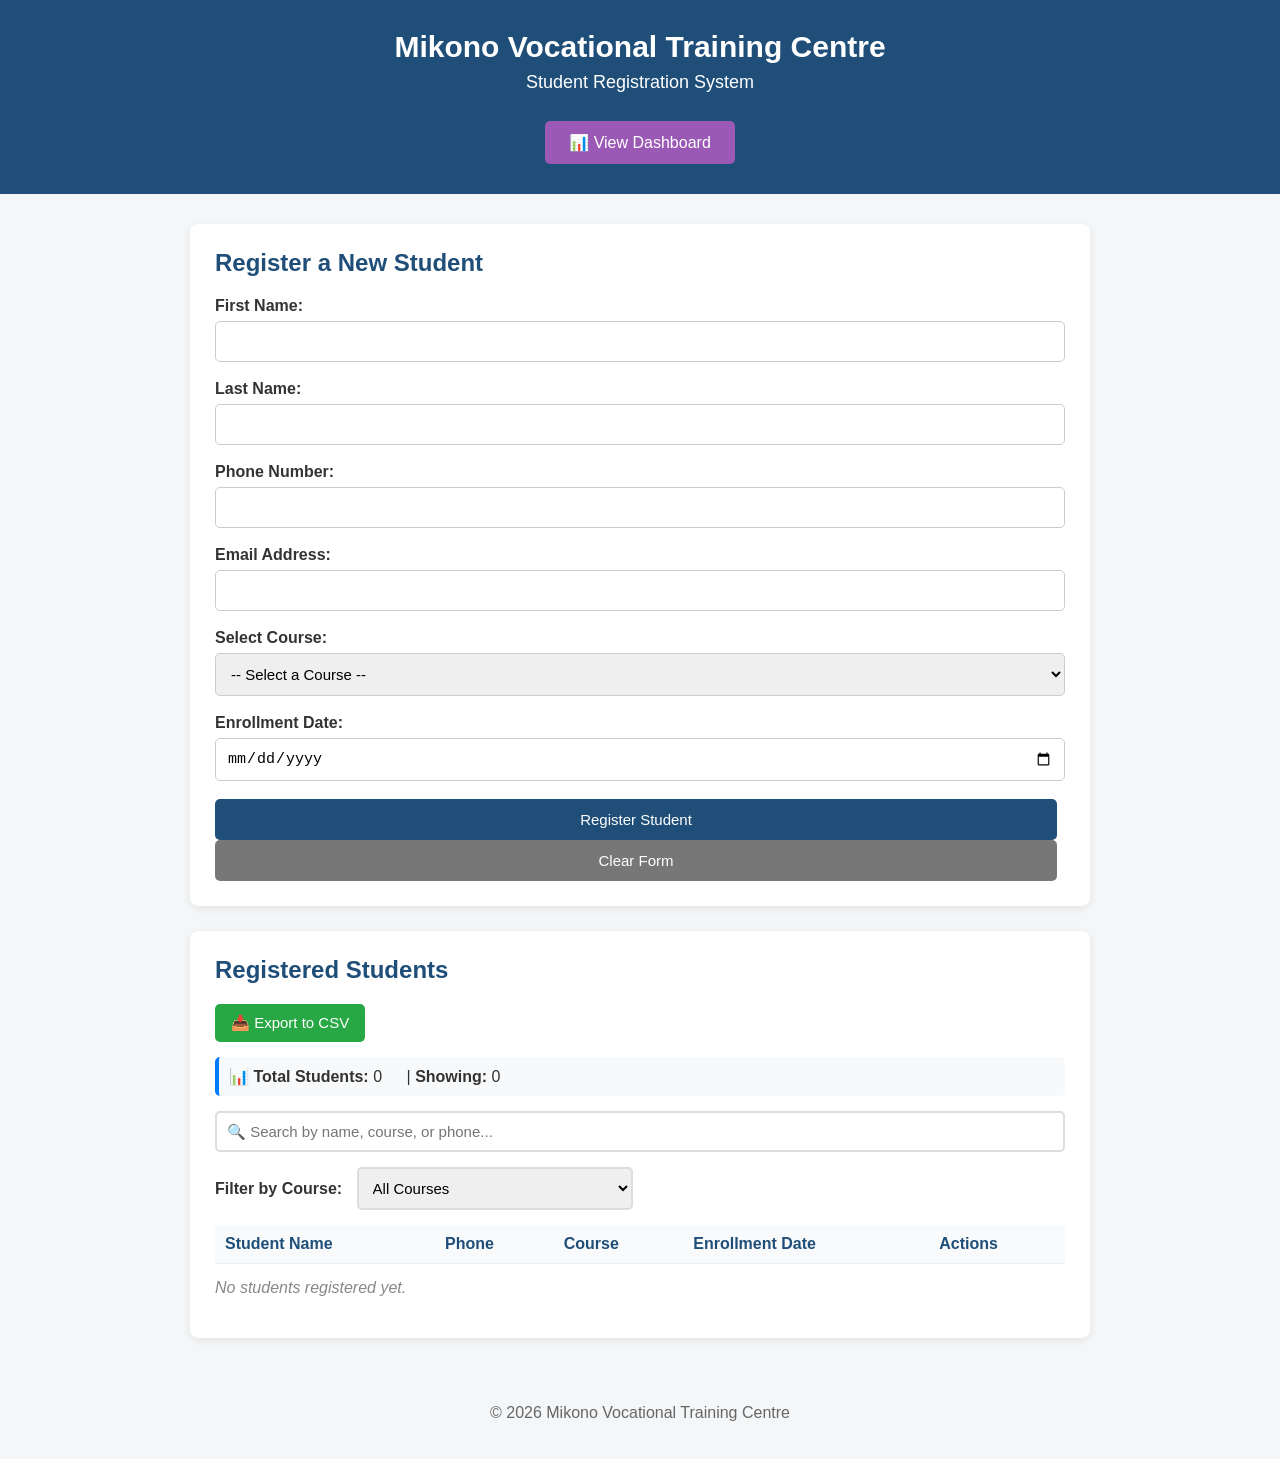
<file: index.html>
<!DOCTYPE html>
<html lang="en">

<head>
    <meta charset="UTF-8">
    <meta name="viewport" content="width=device-width, initial-scale=1.0">

    <title>Mikono VTC Student Registration</title>

    <link rel="stylesheet" href="style.css">
</head>

<body>

    <header>
        <h1>Mikono Vocational Training Centre</h1>
        <p>Student Registration System</p>
        <a href="dashboard.html"
            style="background-color: #9b59b6; color: white; padding: 12px 24px; text-decoration: none; border-radius: 5px; display: inline-block; margin-top: 10px;">
            📊 View Dashboard
        </a>
    </header>

    <main>

        <section>
            <h2>Register a New Student</h2>

            <form id="studentForm">

                <!-- Student Name -->
                <div>
                    <label for="firstName">First Name:</label>
                    <input type="text" id="firstName" name="firstName" required>
                </div>

                <div>
                    <label for="lastName">Last Name:</label>
                    <input type="text" id="lastName" name="lastName" required>
                </div>

                <!-- Contact Information -->
                <div>
                    <label for="phone">Phone Number:</label>
                    <input type="tel" id="phone" name="phone" required>
                </div>

                <div>
                    <label for="email">Email Address:</label>
                    <input type="email" id="email" name="email">
                </div>

                <!-- Course -->
                <div>
                    <label for="course">Select Course:</label>

                    <select id="course" name="course" required>
                        <option value="">-- Select a Course --</option>
                        <option value="Tailoring & Dressmaking">Tailoring & Dressmaking</option>
                        <option value="ICT Basic Computer Packages">ICT Basic Computer Packages</option>
                        <option value="Beauty Therapy & Salon">Beauty Therapy & Salon</option>
                        <option value="Welding & Fabrication">Welding & Fabrication</option>
                        <option value="Light Motor Vehicle Mechanics">Light Motor Vehicle Mechanics</option>
                        <option value="Electrical Wiring">Electrical Wiring</option>
                        <option value="Web Development & Design">Web Development & Design</option>
                        <option value="Database Systems & Management">Database Systems & Management</option>
                        <option value="Software Engineering essentials">Software Engineering essentials</option>
                    </select>
                </div>

                <!-- Enrollment Date -->
                <div>
                    <label for="enrollmentDate">Enrollment Date:</label>
                    <input type="date" id="enrollmentDate" name="enrollmentDate" required>
                </div>

                <!-- Buttons -->
                <div>
                    <button type="submit">Register Student</button>
                    <button type="reset">Clear Form</button>
                    <button type="button" id="cancelEditBtn"
                        style="display: none; background-color: #6c757d; color: white; padding: 10px 16px; border: none; border-radius: 5px; cursor: pointer; font-size: 15px;">
                        Cancel Edit
                    </button>
                </div>

            </form>
        </section>

        <section>
            <h2>Registered Students</h2>

            <button type="button" id="exportBtn"
                style="background-color: #28a745; color: white; padding: 10px 16px; border: none; border-radius: 5px; cursor: pointer; font-size: 15px; margin-bottom: 15px;">
                📥 Export to CSV
            </button>

            <!-- Student count display -->
            <div
                style="margin-bottom: 15px; padding: 10px; background-color: #f8f9fa; border-radius: 5px; border-left: 4px solid #007bff;">
                <strong>📊 Total Students:</strong> <span id="totalStudents">0</span>
                <span style="margin-left: 20px;">|</span>
                <strong>Showing:</strong> <span id="showingStudents">0</span>
            </div>

            <!-- Search input -->
            <div style="margin-bottom: 15px;">
                <input type="text" id="searchInput" placeholder="🔍 Search by name, course, or phone..."
                    style="width: 100%; padding: 10px; font-size: 15px; border: 2px solid #ddd; border-radius: 5px;">
            </div>

            <!-- Course filter dropdown -->
            <div style="margin-bottom: 15px;">
                <label for="courseFilter" style="font-weight: bold; margin-right: 10px;">Filter by Course:</label>
                <select id="courseFilter"
                    style="padding: 10px; font-size: 15px; border: 2px solid #ddd; border-radius: 5px; min-width: 250px;">
                    <option value="">All Courses</option>
                    <option value="Tailoring & Dressmaking">Tailoring & Dressmaking</option>
                    <option value="ICT Basic Computer Packages">ICT Basic Computer Packages</option>
                    <option value="Beauty Therapy & Salon">Beauty Therapy & Salon</option>
                    <option value="Welding & Fabrication">Welding & Fabrication</option>
                    <option value="Light Motor Vehicle Mechanics">Light Motor Vehicle Mechanics</option>
                    <option value="Electrical Wiring">Electrical Wiring</option>
                    <option value="Web Development & Design">Web Development & Design</option>
                    <option value="Database Systems & Management">Database Systems & Management</option>
                </select>
            </div>

            <table id="studentsTable">
                <thead>
                    <tr>
                        <th>Student Name</th>
                        <th>Phone</th>
                        <th>Course</th>
                        <th>Enrollment Date</th>
                        <th>Actions</th>
                    </tr>
                </thead>
                <tbody></tbody>
            </table>
            <p id="noStudentsMsg">No students registered yet.</p>

        </section>

    </main>

    <footer>
        <p>&copy; 2026 Mikono Vocational Training Centre</p>
    </footer>

    <script src="script.js"></script>

</body>

</html>
</file>
<file: style.css>
/* ==============================
   General Page Styling
   ============================== */

* {
    box-sizing: border-box;
}

body {
    font-family: Arial, sans-serif;
    margin: 0;
    background-color: #f4f6f8;
    color: #333;
}


/* ==============================
   Header
   ============================== */

header {
    background-color: #1f4e79;
    color: white;
    text-align: center;
    padding: 30px 20px;
}

header h1 {
    margin: 0;
    font-size: 30px;
}

header p {
    margin-top: 8px;
    font-size: 18px;
}


/* ==============================
   Main Content
   ============================== */

main {
    width: 90%;
    max-width: 900px;
    margin: 30px auto;
}


/* ==============================
   Sections
   ============================== */

section {
    background-color: white;
    padding: 25px;
    margin-bottom: 25px;
    border-radius: 8px;
    box-shadow: 0 2px 8px rgba(0, 0, 0, 0.08);
}

section h2 {
    margin-top: 0;
    color: #1f4e79;
}


/* ==============================
   Form
   ============================== */

form {
    display: grid;
    gap: 18px;
}

form div {
    display: flex;
    flex-direction: column;
}

label {
    margin-bottom: 6px;
    font-weight: bold;
}

input,
select {
    padding: 11px;
    border: 1px solid #ccc;
    border-radius: 5px;
    font-size: 15px;
}


/* ==============================
   Buttons
   ============================== */

button {
    padding: 12px 18px;
    border: none;
    border-radius: 5px;
    cursor: pointer;
    font-size: 15px;
    margin-right: 8px;
}

button[type="submit"] {
    background-color: #1f4e79;
    color: white;
}

button[type="reset"] {
    background-color: #777;
    color: white;
}

button:hover {
    opacity: 0.9;
}

/* ==============================
   Students Table
   ============================== */

#studentsTable {
    width: 100%;
    border-collapse: collapse;
    margin-top: 15px;
}

#studentsTable th,
#studentsTable td {
    text-align: left;
    padding: 10px;
    border-bottom: 1px solid #eee;
}

#studentsTable th {
    background-color: #f9fafb;
    color: #1f4e79;
    font-weight: bold;
}

#noStudentsMsg {
    color: #888;
    font-style: italic;
    margin-top: 15px;
}

/* ==============================
   Footer
   ============================== */

footer {
    text-align: center;
    padding: 20px;
    color: #666;
}

/* ==============================
   Responsive Design
   ============================== */

@media (max-width: 600px) {
    header h1 {
        font-size: 24px;
    }

    header p {
        font-size: 16px;
    }

    main {
        width: 95%;
        margin: 20px auto;
    }

    section {
        padding: 20px;
    }

    button {
        width: 100%;
        margin-right: 0;
        margin-bottom: 10px;
    }
}
</file>
